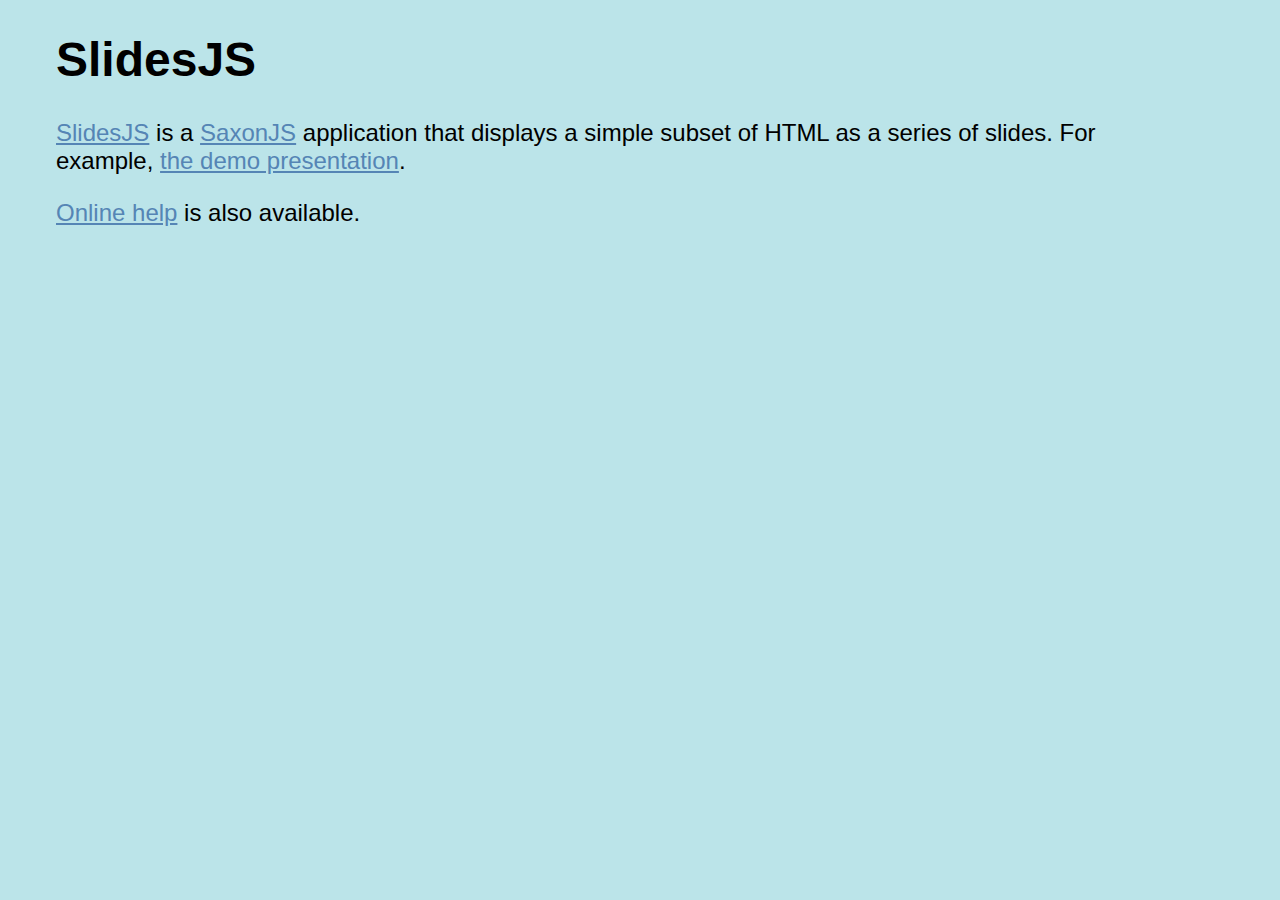
<file: index.html>
<!DOCTYPE html>
<html xmlns="http://www.w3.org/1999/xhtml">
<head>
  <title>SlidesJS</title>
  <meta charset="utf-8" />
  <meta name="viewport" content="width=device-width, initial-scale=1, minimum-scale=1" />
  <meta http-equiv="X-UA-Compatible" content="IE=edge,chrome=1" />
  <link rel="stylesheet" href="css/style.css" />
  <link rel="stylesheet" href="css/prism.css" />
</head>
<body>
<header>
<h1>SlidesJS</h1>
</header>

<main>
<p><a href="https://github.com/Saxonica/SlidesJS/">SlidesJS</a>
is a <a href="https://www.saxonica.com/saxon-js/documentation2/index.html">SaxonJS</a>
application that displays a simple subset of HTML as
a series of slides. For example, <a href="example/">the demo presentation</a>.
</p>

<p><a href="help.html">Online help</a> is also available.</p>
</main>
<script src="js/prism.js"></script>
</body>
</html>
</file>
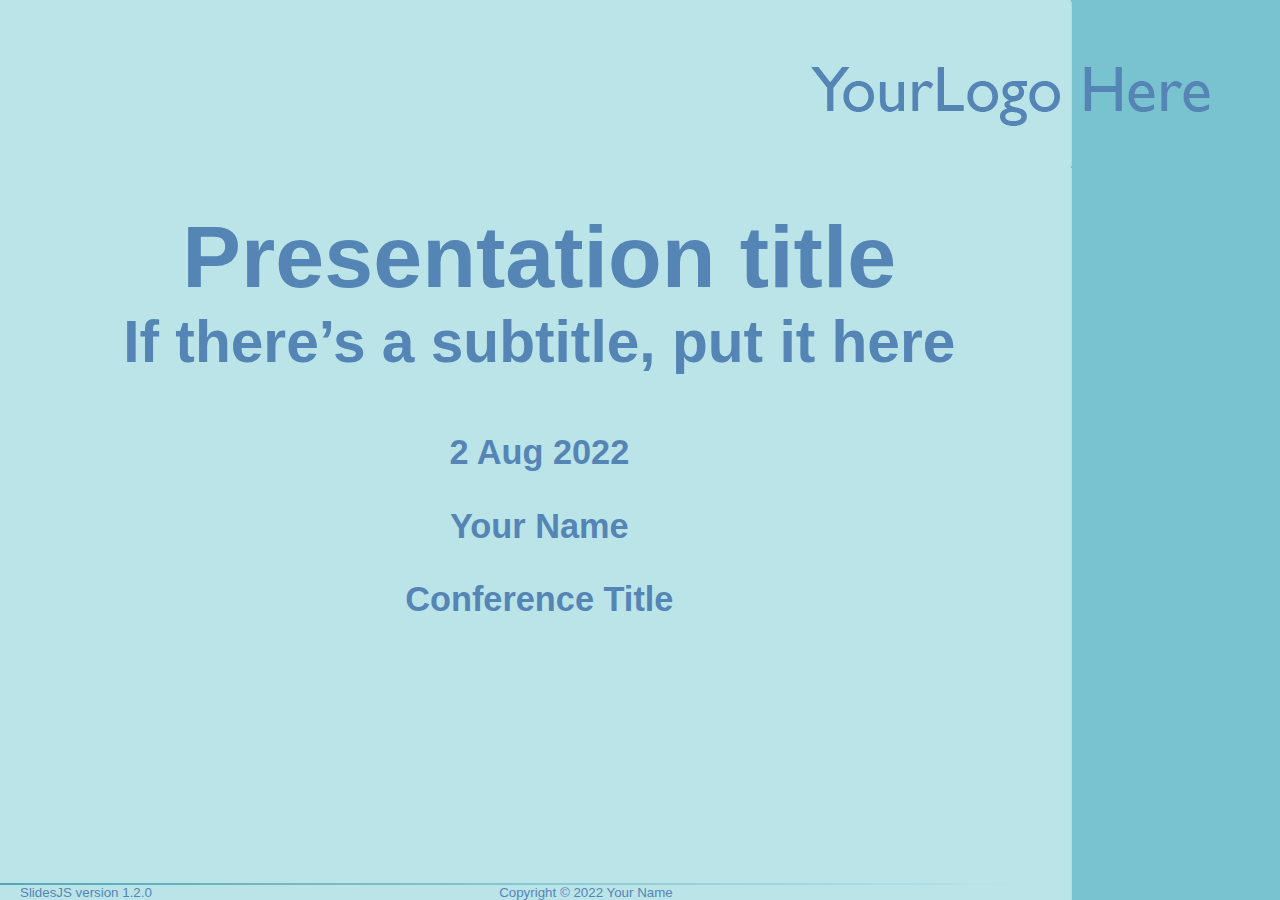
<file: example/index.html>
<!DOCTYPE html>
<html xmlns="http://www.w3.org/1999/xhtml" class="A4">
<head>
  <title>Presentation title</title>
  <meta charset="utf-8" />
  <meta name="viewport" content="width=device-width, initial-scale=1, minimum-scale=1" />
  <meta http-equiv="X-UA-Compatible" content="IE=edge,chrome=1" />
  <meta name="localStorage.key" content="slidesjs" />
  <meta name="timer" content="true"/>
  <meta name="talk-length" content="30"/>
  <script type="text/javascript" src="js/saxon-js/SaxonJS2.rt.js"></script>
  <link rel="stylesheet" href="css/prism.css" />
  <link rel="stylesheet" href="css/slides.css" />
  <link rel="stylesheet" href="css/screen.css" media="screen"/>
  <link rel="stylesheet" href="css/local.css" />
</head>
<body>
  <main id="slidesjs_main">
    <header>
      <h1>Presentation title</h1>
      <h2>If there’s a subtitle, put it here</h2>
      <h3 class="date">2022-08-02</h3>
      <h3 class="author">Your Name</h3>
      <h3 class="conference">Conference Title</h3>
      <div class="abstract">The abstract…</div>
      <div class="copyright">Copyright © 2022 Your Name</div>
    </header>
    <div class="slide">
      <header>
        <h1>First Slide Title</h1>
      </header>
      <ul>
        <li>Bullet one</li>
        <li>Bullet two</li>
        <li>Bullet three</li>
      </ul>
    </div>
    <section>
      <header>
        <h1>Section title</h1>
      </header>
      <div class="slide">
        <header>
          <h1>Section Slide Title</h1>
        </header>
        <ul class="progressive">
          <li>Bullet one</li>
          <li>Bullet two</li>
          <li>Bullet three</li>
        </ul>
        <aside>
          <p>These are speaker notes.</p>
        </aside>
      </div>
      <div class="slide">
        <header>
          <h1>Code sample</h1>
        </header>
        <pre class="language-javascript"><code>class Foo {
  let x = 5;
}</code></pre>
        <aside>
          <p>These are also speaker notes.</p>
        </aside>
      </div>
      <div class="slide">
        <header>
          <h1>Section Slide Title</h1>
        </header>
        <ol class="progressive">
          <li>Bullet one</li>
          <li>Bullet two</li>
          <li>Bullet three</li>
        </ol>
        <aside>
          <p>These are also speaker notes.</p>
        </aside>
      </div>
    </section>
    <div class="slide">
      <header>
        <h1>Thank you</h1>
      </header>
      <ul>
        <li>Color palette from 
        <a href="https://palettes.shecodes.io/">SheCodes</a>.</li>
      </ul>
    </div>
  </main>
  <div id="slidesjs_toc" class="hidden">
  </div>
  <footer class="slidesjs_notes_footer">
    <span id="slidesjs_time"></span>
    <span id="slidesjs_message"></span>
    <span id="slidesjs_time_reset"></span>
  </footer>
  <footer>
    <div class="left">
      <nav id="slidesjs_nav">
      </nav>
      <div id="slidesjs_copyright" class="copyright"></div>
    </div>
    <div id="slidesjs_pageno" class="pageno"></div>
  </footer>
  <script type="text/javascript" src="js/prism.js"></script>
  <script type="text/javascript" src="js/start.js"></script>
</body>
</html>
</file>
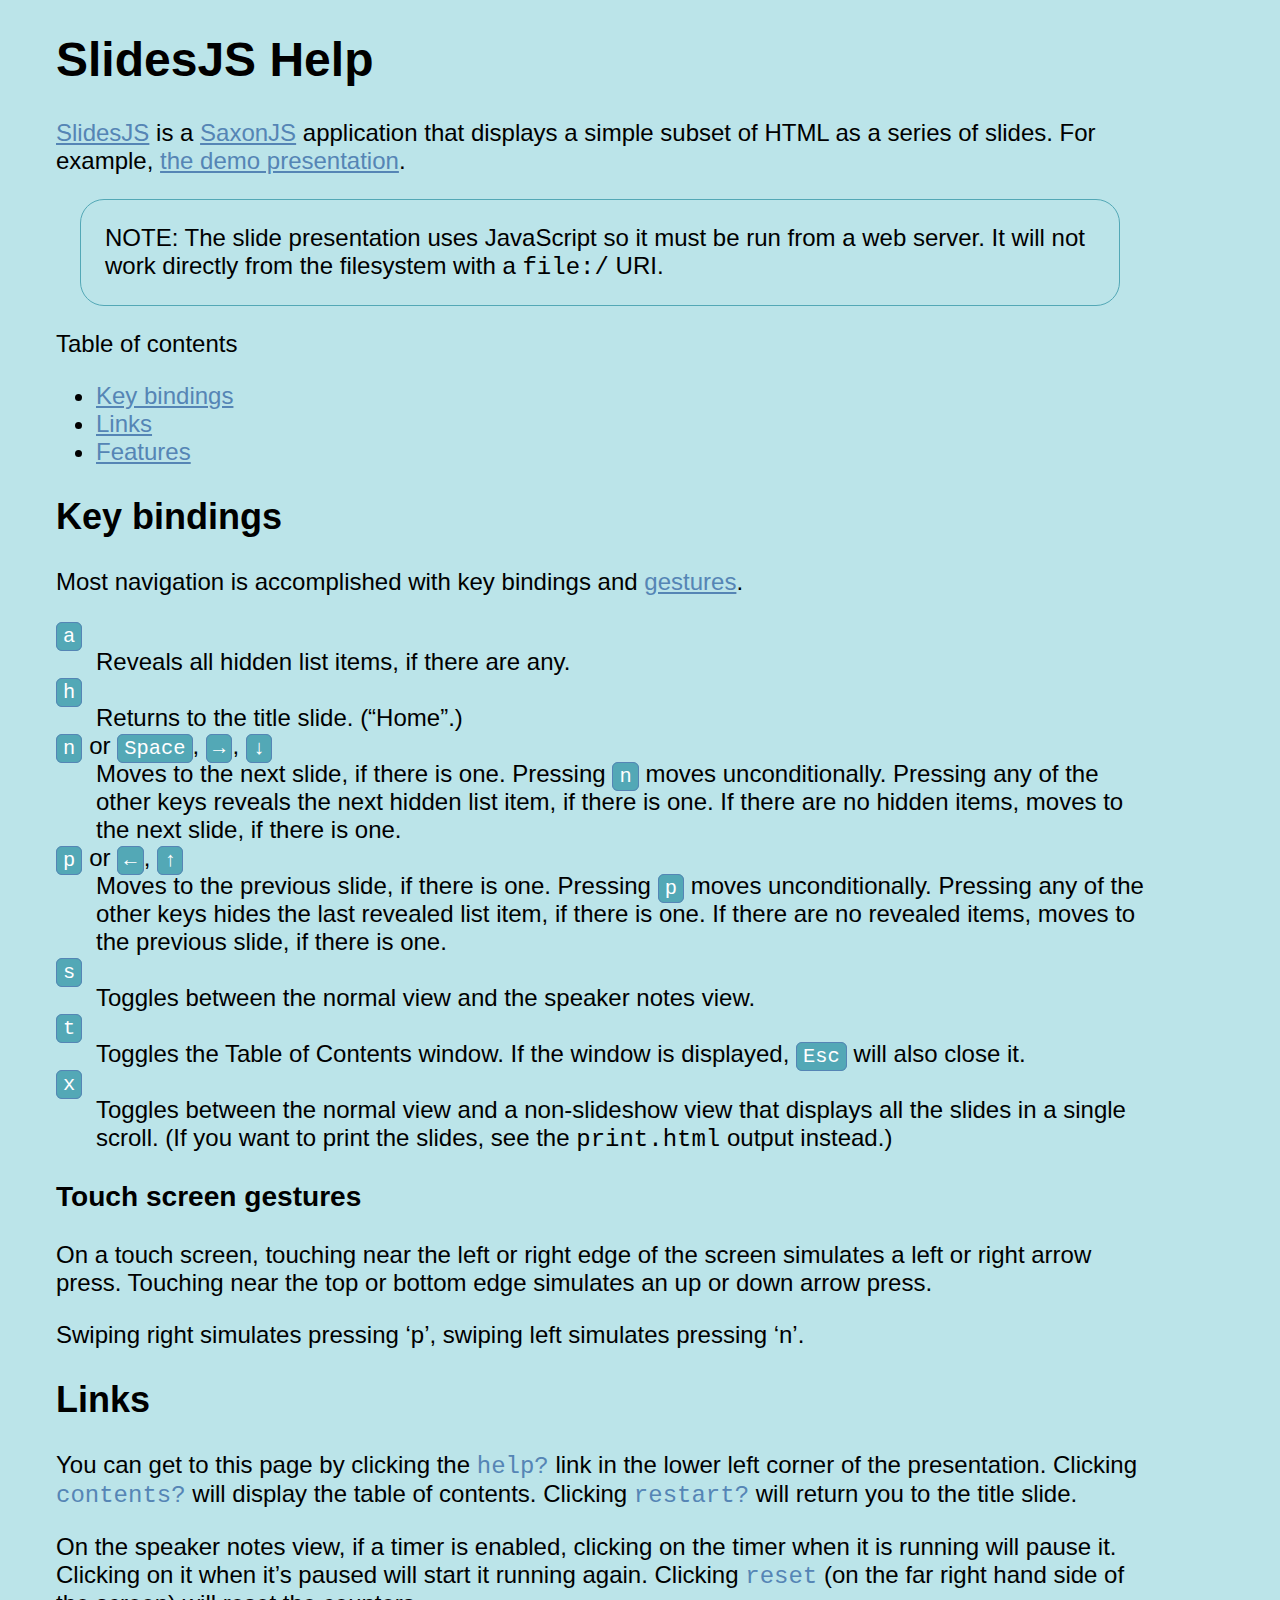
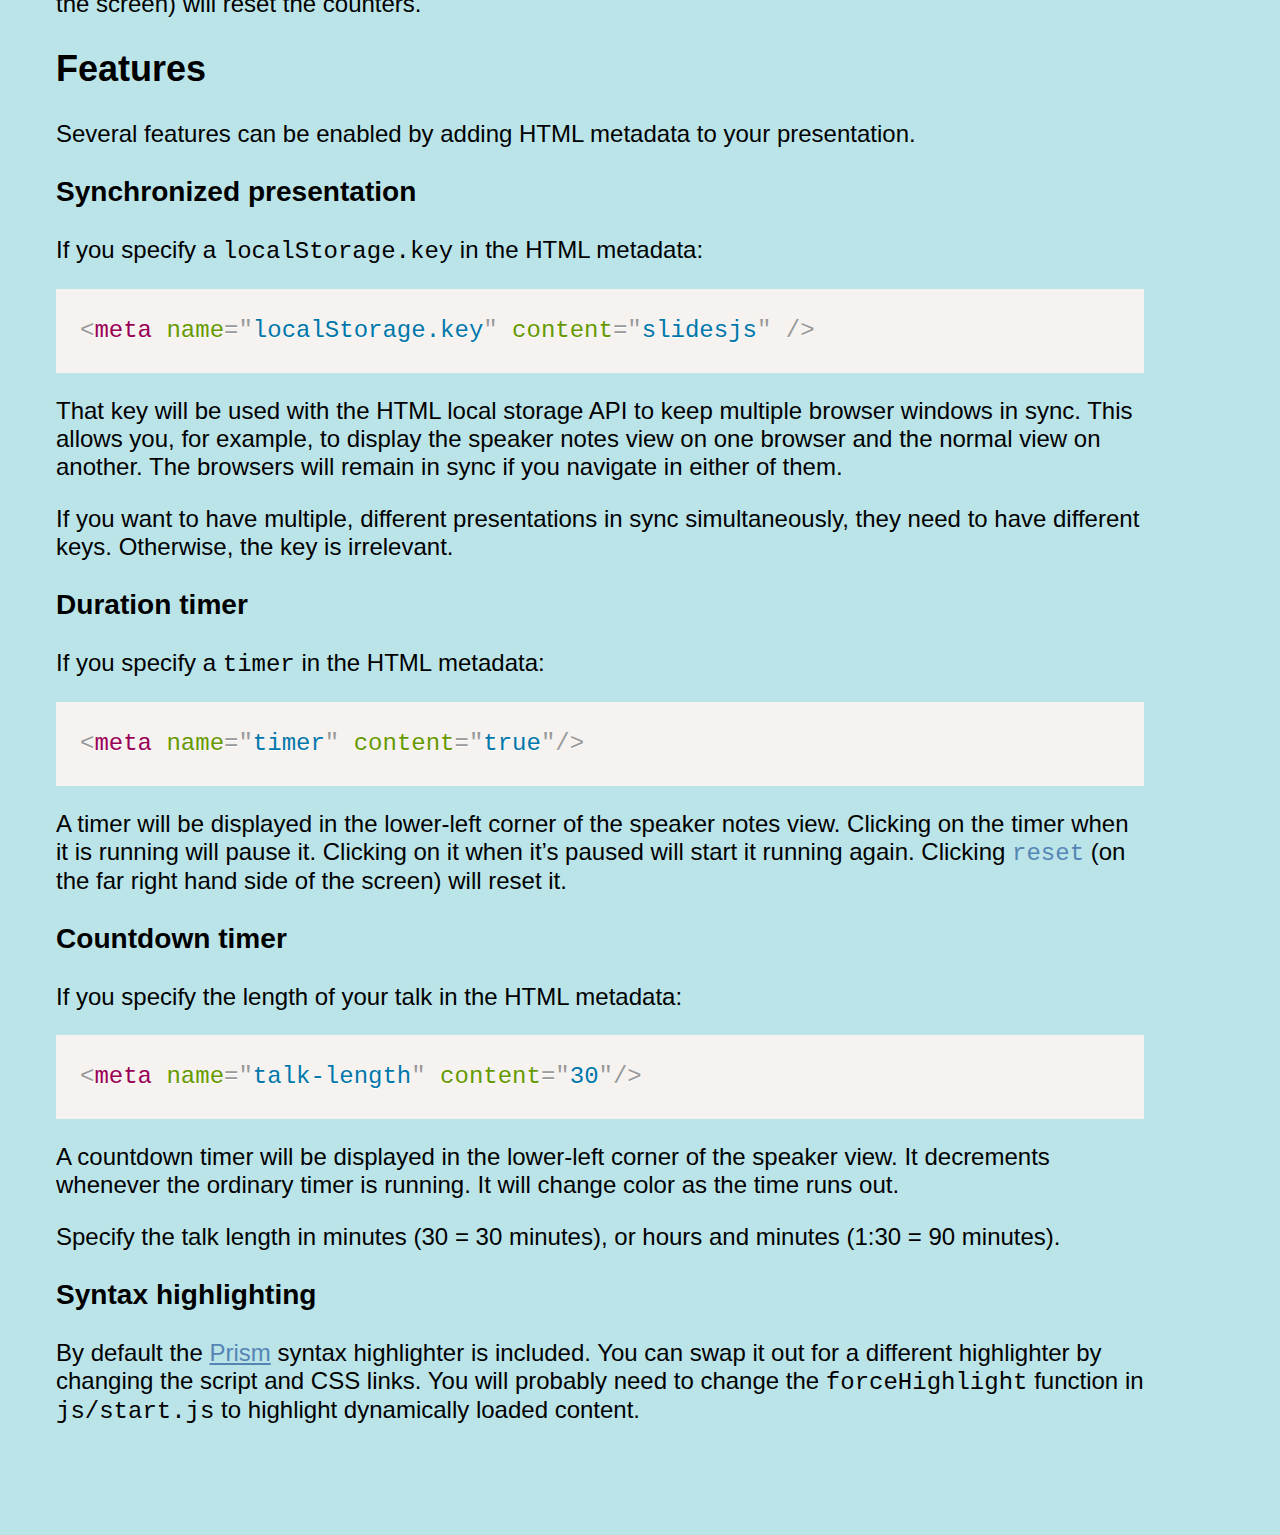
<file: help.html>
<!DOCTYPE html>
<html xmlns="http://www.w3.org/1999/xhtml">
<head>
  <title>SlidesJS Help</title>
  <meta charset="utf-8" />
  <meta name="viewport" content="width=device-width, initial-scale=1, minimum-scale=1" />
  <meta http-equiv="X-UA-Compatible" content="IE=edge,chrome=1" />
  <link rel="stylesheet" href="css/style.css" />
  <link rel="stylesheet" href="css/prism.css" />
</head>
<body>
<header>
<h1>SlidesJS Help</h1>
</header>

<main>
<p><a href="https://github.com/Saxonica/SlidesJS/">SlidesJS</a>
is a <a href="https://www.saxonica.com/saxon-js/documentation2/index.html">SaxonJS</a>
application that displays a simple subset of HTML as
a series of slides. For example, <a href="example/">the demo presentation</a>.
</p>

<div class="note">
<p>NOTE: The slide presentation uses JavaScript so it must be run from a web server.
It will not work directly from the filesystem with a <code>file:/</code> URI.</p>
</div>

<div class="contents">
<p>Table of contents</p>
<ul>
  <li><a href="#bindings">Key bindings</a></li>
  <li><a href="#links">Links</a></li>
  <li><a href="#features">Features</a></li>
</ul>
</div>

<section id="bindings">
<header>
<h2>Key bindings</h2>
</header>

<p>Most navigation is accomplished with key bindings and <a href="#gestures">gestures</a>.</p>

<dl>
<dt>
  <code class="key">a</code>
</dt>
<dd>Reveals all hidden list items, if there are any.
</dd>
<dt>
  <code class="key">h</code>
</dt>
<dd>Returns to the title slide. (“Home”.)
</dd>
<dt>
  <code class="key">n</code> or
  <code class="key">Space</code>,
  <code class="key">→</code>,
  <code class="key">↓</code>
</dt>
<dd>Moves to the next slide, if there is one. Pressing
<code class="key">n</code> moves unconditionally. Pressing
any of the other keys reveals the next hidden list item, if there is one.
If there are no hidden items, moves to the next slide, if there is one.
</dd>
<dt>
  <code class="key">p</code> or
  <code class="key">←</code>,
  <code class="key">↑</code>
</dt>
<dd>Moves to the previous slide, if there is one. Pressing
<code class="key">p</code> moves unconditionally. Pressing
any of the other keys hides the last revealed list item, if there is one.
If there are no revealed items, moves to the previous slide, if there is one.
</dd>
<dt>
  <code class="key">s</code>
</dt>
<dd>Toggles between the normal view and the speaker notes view.
</dd>
<dt>
  <code class="key">t</code>
</dt>
<dd>Toggles the Table of Contents window. If the window is displayed,
<code class="key">Esc</code> will also close it.
</dd>
<dt>
  <code class="key">x</code>
</dt>
<dd>Toggles between the normal view and a non-slideshow view that displays
all the slides in a single scroll. (If you want to print the slides, see the
<code>print.html</code> output instead.)
</dd>
</dl>

<section id="gestures">
<header>
<h3>Touch screen gestures</h3>
</header>

<p>On a touch screen, touching near the left or right edge of the
screen simulates a left or right arrow press. Touching near the top or
bottom edge simulates an up or down arrow press.</p>

<p>Swiping right simulates pressing ‘p’, swiping left simulates
pressing ‘n’.</p>
</section>
</section>

<section id="links">
<header>
<h2>Links</h2>
</header>

<p>You can get to this page by clicking the <code class="link">help?</code> link in the lower
left corner of the presentation. Clicking <code class="link">contents?</code> will
display the table of contents. Clicking <code class="link">restart?</code> will return
you to the title slide.</p>

<p>On the speaker notes view, if a timer is enabled, clicking on the timer
when it is running will pause it. Clicking on it when it’s paused will start it running again.
Clicking <code class="link">reset</code> (on the far right hand side of the screen) will
reset the counters.</p>
</section>

<section id="features">
<header>
<h2>Features</h2>
</header>

<p>Several features can be enabled by adding HTML metadata to your presentation.</p>

<section>
<header>
<h3>Synchronized presentation</h3>
</header>

<p>If you specify a <code>localStorage.key</code> in the HTML metadata:</p>

<pre class="language-xml"
><code>&lt;meta name="localStorage.key" content="slidesjs" /&gt;</code></pre>

<p>That key will be used with the HTML local storage API to keep
multiple browser windows in sync. This allows you, for example, to
display the speaker notes view on one browser and the normal view on
another. The browsers will remain in sync if you navigate in either of
them.</p>

<p>If you want to have multiple, different presentations in sync
simultaneously, they need to have different keys. Otherwise, the key
is irrelevant.</p>
</section>

<section>
<header>
<h3>Duration timer</h3>
</header>

<p>If you specify a <code>timer</code> in the HTML metadata:</p>

<pre class="language-xml"
><code>&lt;meta name="timer" content="true"/&gt;</code></pre>

<p>A timer will be displayed in the lower-left corner of the speaker
notes view. Clicking on the timer when it is running will pause
it. Clicking on it when it’s paused will start it running again.
Clicking <code class="link">reset</code> (on the far right hand side
of the screen) will reset it.</p>
</section>

<section>
<header>
<h3>Countdown timer</h3>
</header>

<p>If you specify the length of your talk in the HTML metadata:</p>

<pre class="language-xml"
><code>&lt;meta name="talk-length" content="30"/&gt;</code></pre>

<p>A countdown timer will be displayed in the lower-left corner of
the speaker view. It decrements whenever the ordinary timer is running.
It will change color as the time runs out.</p>

<p>Specify the talk length in minutes (30 = 30 minutes), or hours and
minutes (1:30 = 90 minutes).</p>
</section>

<section>
<header>
<h3>Syntax highlighting</h3>
</header>

<p>By default the <a href="https://prismjs.com/">Prism</a> syntax highlighter
is included. You can swap it out for a different highlighter by changing the
script and CSS links. You will probably need to change the
<code>forceHighlight</code> function in <code>js/start.js</code> to highlight
dynamically loaded content.</p>
</section>
</section>
</main>
<script src="js/prism.js"></script>
</body>
</html>
</file>
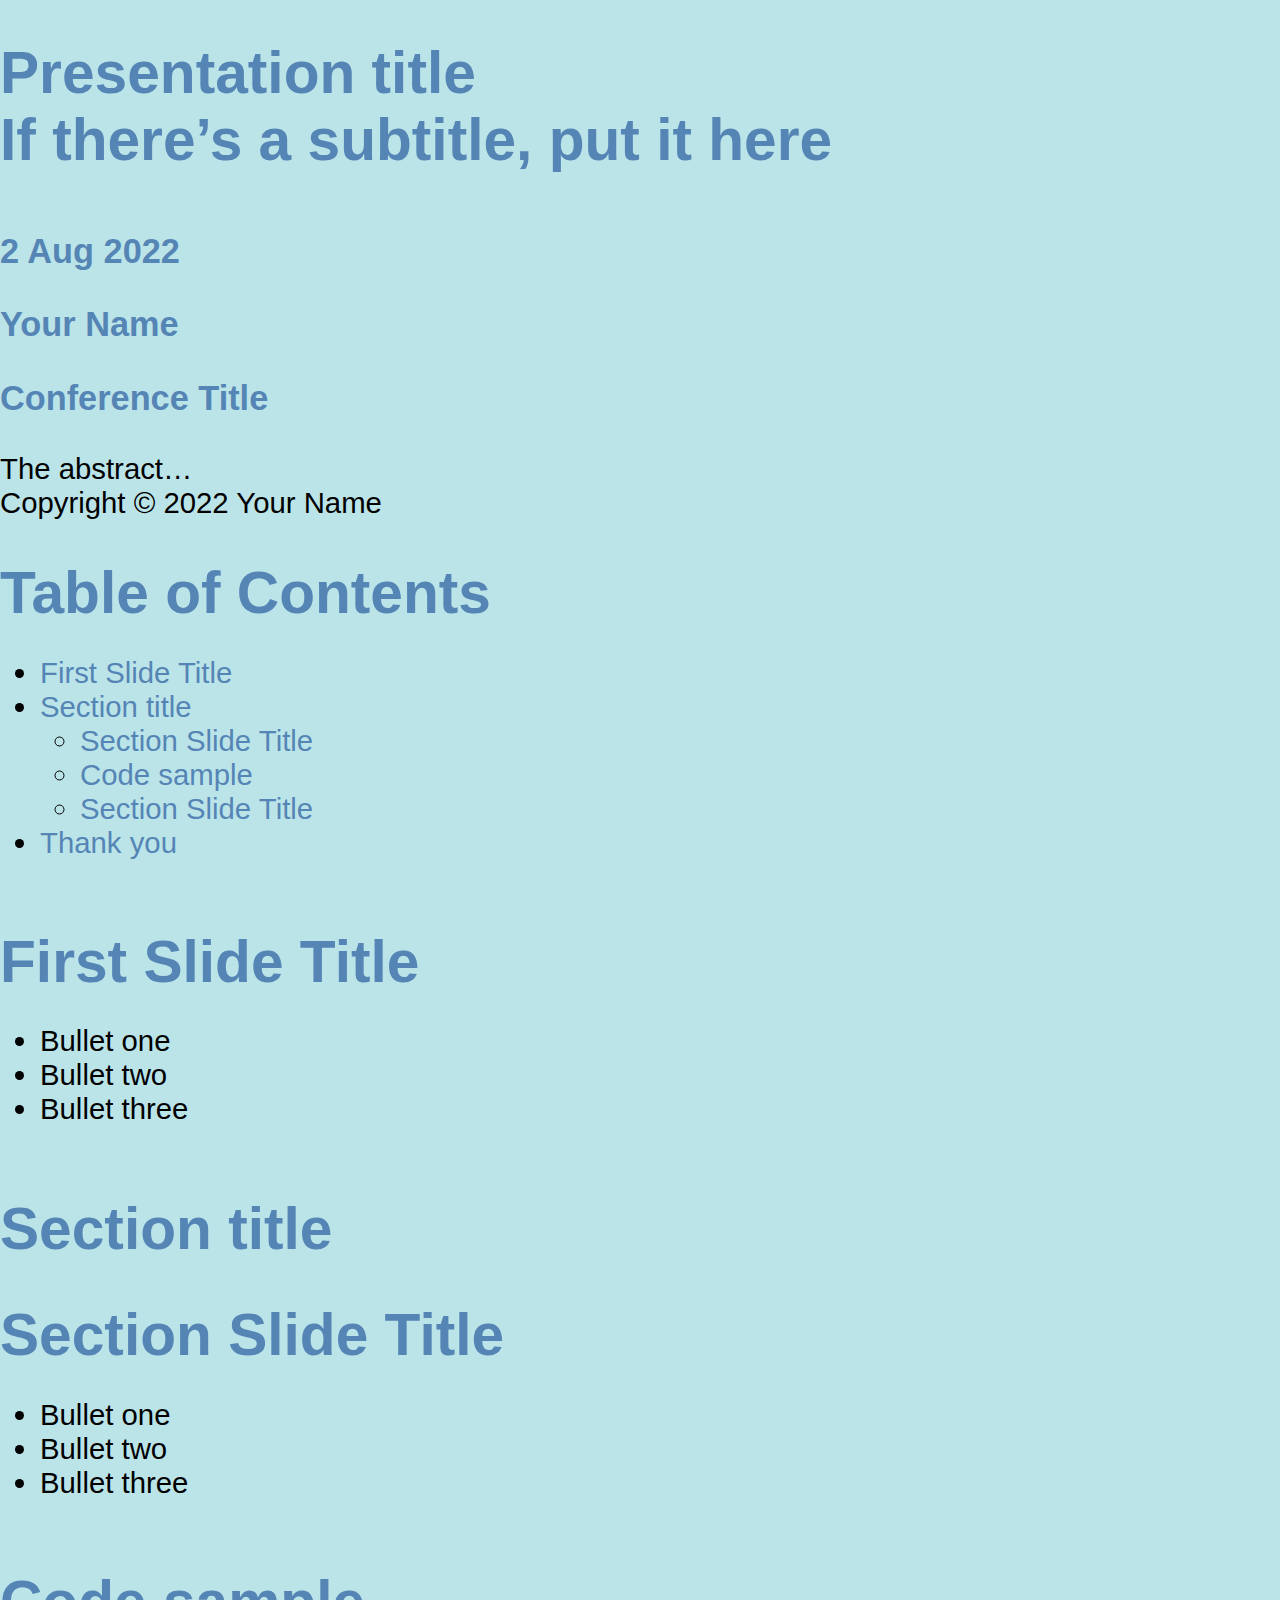
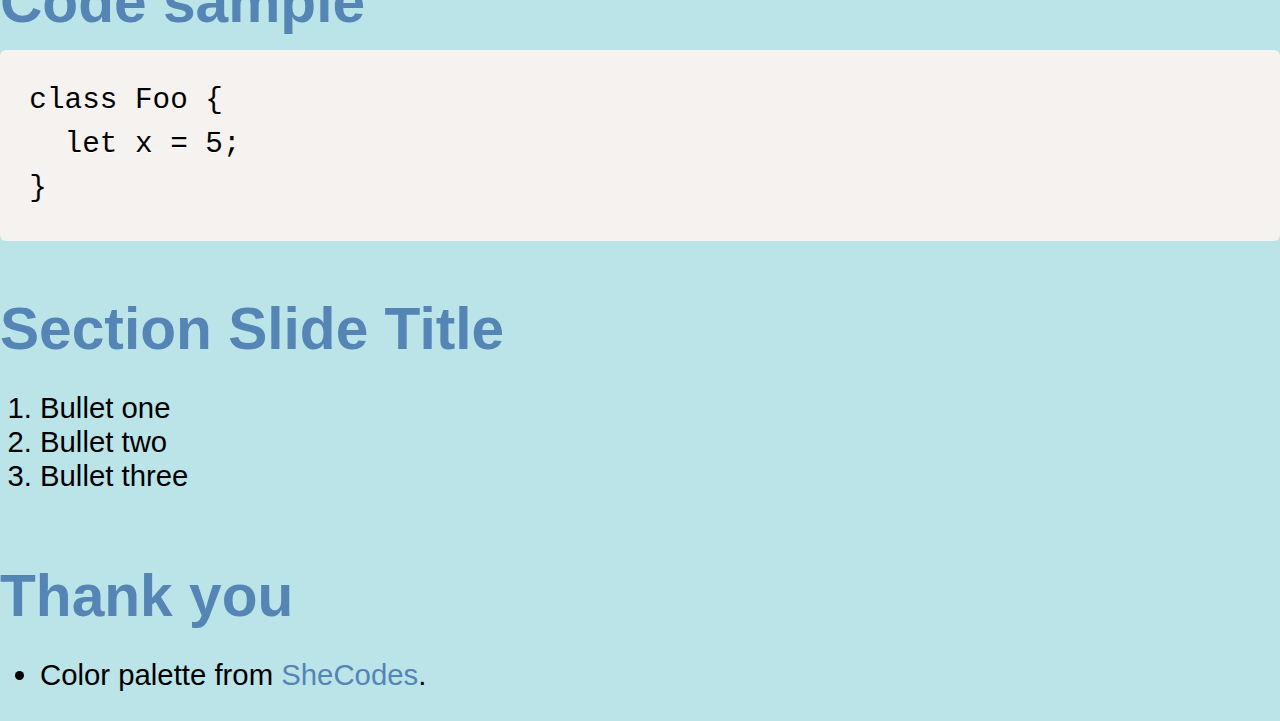
<file: example/print.html>
<?xml version="1.0" encoding="utf-8"?><html xmlns="http://www.w3.org/1999/xhtml" class="A4">
<head>
  <title>Presentation title</title>
  <meta charset="utf-8"/>
  <meta name="viewport" content="width=device-width, initial-scale=1, minimum-scale=1"/>
  <meta http-equiv="X-UA-Compatible" content="IE=edge,chrome=1"/>
  <meta name="localStorage.key" content="slidesjs"/>
  <meta name="timer" content="true"/>
  <meta name="talk-length" content="30"/>
  
  <link rel="stylesheet" href="css/prism.css"/>
  <link rel="stylesheet" href="css/slides.css"/>
  <link rel="stylesheet" href="css/screen.css" media="screen"/>
  <link rel="stylesheet" href="css/local.css"/>
<link rel="stylesheet" href="css/print.css" media="print"/></head>
<body>
  
    <div class="slide titlepage" id="d18aAdBb">
      <h1>Presentation title</h1>
      <h2>If there’s a subtitle, put it here</h2>
      <h3 class="date">2 Aug 2022</h3>
      <h3 class="author">Your Name</h3>
      <h3 class="conference">Conference Title</h3>
      <div class="abstract">The abstract…</div>
      <div class="copyright">Copyright © 2022 Your Name</div>
    </div><div class="slide toc"><header><h1>Table of Contents</h1></header><div><ul><li><span><a href="#d18aAdBdB">First Slide Title</a></span></li><li><span><a href="#d18aAdBfB">Section title</a></span><ul><li><span><a href="#d18aAdBfDb">Section Slide Title</a></span></li><li><span><a href="#d18aAdBfFb">Code sample</a></span></li><li><span><a href="#d18aAdBfHb">Section Slide Title</a></span></li></ul></li><li><span><a href="#d18aAdBhB">Thank you</a></span></li></ul></div></div>
    <div class="slide" id="d18aAdBdB">
      <header>
        <h1>First Slide Title</h1>
      </header>
      <ul>
        <li>Bullet one</li>
        <li>Bullet two</li>
        <li>Bullet three</li>
      </ul>
    </div>
    
      <div class="slide sectiontitle" id="d18aAdBfB">
        <h1>Section title</h1>
      </div>
      <div class="slide" id="d18aAdBfDb">
        <header>
          <h1>Section Slide Title</h1>
        </header>
        <ul class="progressive">
          <li>Bullet one</li>
          <li>Bullet two</li>
          <li>Bullet three</li>
        </ul>
        
      </div>
      <div class="slide" id="d18aAdBfFb">
        <header>
          <h1>Code sample</h1>
        </header>
        <pre class="language-javascript"><code>class Foo {
  let x = 5;
}</code></pre>
        
      </div>
      <div class="slide" id="d18aAdBfHb">
        <header>
          <h1>Section Slide Title</h1>
        </header>
        <ol class="progressive">
          <li>Bullet one</li>
          <li>Bullet two</li>
          <li>Bullet three</li>
        </ol>
        
      </div>
    
    <div class="slide" id="d18aAdBhB">
      <header>
        <h1>Thank you</h1>
      </header>
      <ul>
        <li>Color palette from 
        <a href="https://palettes.shecodes.io/">SheCodes</a>.</li>
      </ul>
    </div>
  
  
  
  
  <script type="text/javascript" src="js/prism.js"/>
  
</body>
</html>
</file>
<file: css/style.css>
:root {
    --symbol-fonts: "Arial Unicode", "Apple Symbols", "Symbol", "Symbola_hint";
    --body-family: "Lucida Sans Unicode", sans-serif, var(--symbol-fonts);
    --title-family: "Lucida Sans Unicode", sans-serif, var(--symbol-fonts);
    --mono-family: "B612 Mono", monospace, var(--symbol-fonts);
    --light-background: #bbe4e9; 
    --dark-background: #53a8b6;
    --dark-foreground: #5585b5;
}

html {
    margin: 0;
    padding: 0;
    height: 100%;
    font-family: var(--body-family);
    font-size: 18pt;
    background-color: var(--light-background);
    max-width: 50rem;
}

body {
    padding-left: 2rem;
    padding-right: 2rem;
    padding-bottom: 4rem;
}

.note {
    border: 1px solid var(--dark-background);
    border-radius: 1em;
    padding-left: 1em;
    padding-right: 1em;
    margin: 1em;
}

a, a:visited, a:link,
.link {
    color: var(--dark-foreground);
}

.key {
    font-family: var(--mono-family);
    background-color: var(--dark-background);
    border: 1px solid var(--dark-foreground);
    color: white;
    border-radius: 6px;
    padding-top: 0.1em;
    padding-bottom: 0.1em;
    padding-left: 0.3em;
    padding-right: 0.3em;
    margin: 0;
    font-size: 85%;
}

@media screen and (min-width: 90rem) {
    .contents {
        width: 10rem;
        position: fixed;
        top: 1rem;
        right: 0;
    }
}
</file>
<file: css/prism.css>
/* PrismJS 1.28.0
https://prismjs.com/download.html#themes=prism&languages=[base64]&plugins=line-highlight+line-numbers */
code[class*=language-],pre[class*=language-]{color:#000;background:0 0;text-shadow:0 1px #fff;font-family:Consolas,Monaco,'Andale Mono','Ubuntu Mono',monospace;font-size:1em;text-align:left;white-space:pre;word-spacing:normal;word-break:normal;word-wrap:normal;line-height:1.5;-moz-tab-size:4;-o-tab-size:4;tab-size:4;-webkit-hyphens:none;-moz-hyphens:none;-ms-hyphens:none;hyphens:none}code[class*=language-] ::-moz-selection,code[class*=language-]::-moz-selection,pre[class*=language-] ::-moz-selection,pre[class*=language-]::-moz-selection{text-shadow:none;background:#b3d4fc}code[class*=language-] ::selection,code[class*=language-]::selection,pre[class*=language-] ::selection,pre[class*=language-]::selection{text-shadow:none;background:#b3d4fc}@media print{code[class*=language-],pre[class*=language-]{text-shadow:none}}pre[class*=language-]{padding:1em;margin:.5em 0;overflow:auto}:not(pre)>code[class*=language-],pre[class*=language-]{background:#f5f2f0}:not(pre)>code[class*=language-]{padding:.1em;border-radius:.3em;white-space:normal}.token.cdata,.token.comment,.token.doctype,.token.prolog{color:#708090}.token.punctuation{color:#999}.token.namespace{opacity:.7}.token.boolean,.token.constant,.token.deleted,.token.number,.token.property,.token.symbol,.token.tag{color:#905}.token.attr-name,.token.builtin,.token.char,.token.inserted,.token.selector,.token.string{color:#690}.language-css .token.string,.style .token.string,.token.entity,.token.operator,.token.url{color:#9a6e3a;background:hsla(0,0%,100%,.5)}.token.atrule,.token.attr-value,.token.keyword{color:#07a}.token.class-name,.token.function{color:#dd4a68}.token.important,.token.regex,.token.variable{color:#e90}.token.bold,.token.important{font-weight:700}.token.italic{font-style:italic}.token.entity{cursor:help}
pre[data-line]{position:relative;padding:1em 0 1em 3em}.line-highlight{position:absolute;left:0;right:0;padding:inherit 0;margin-top:1em;background:hsla(24,20%,50%,.08);background:linear-gradient(to right,hsla(24,20%,50%,.1) 70%,hsla(24,20%,50%,0));pointer-events:none;line-height:inherit;white-space:pre}@media print{.line-highlight{-webkit-print-color-adjust:exact;color-adjust:exact}}.line-highlight:before,.line-highlight[data-end]:after{content:attr(data-start);position:absolute;top:.4em;left:.6em;min-width:1em;padding:0 .5em;background-color:hsla(24,20%,50%,.4);color:#f4f1ef;font:bold 65%/1.5 sans-serif;text-align:center;vertical-align:.3em;border-radius:999px;text-shadow:none;box-shadow:0 1px #fff}.line-highlight[data-end]:after{content:attr(data-end);top:auto;bottom:.4em}.line-numbers .line-highlight:after,.line-numbers .line-highlight:before{content:none}pre[id].linkable-line-numbers span.line-numbers-rows{pointer-events:all}pre[id].linkable-line-numbers span.line-numbers-rows>span:before{cursor:pointer}pre[id].linkable-line-numbers span.line-numbers-rows>span:hover:before{background-color:rgba(128,128,128,.2)}
pre[class*=language-].line-numbers{position:relative;padding-left:3.8em;counter-reset:linenumber}pre[class*=language-].line-numbers>code{position:relative;white-space:inherit}.line-numbers .line-numbers-rows{position:absolute;pointer-events:none;top:0;font-size:100%;left:-3.8em;width:3em;letter-spacing:-1px;border-right:1px solid #999;-webkit-user-select:none;-moz-user-select:none;-ms-user-select:none;user-select:none}.line-numbers-rows>span{display:block;counter-increment:linenumber}.line-numbers-rows>span:before{content:counter(linenumber);color:#999;display:block;padding-right:.8em;text-align:right}
</file>
<file: example/css/prism.css>
/* PrismJS 1.28.0
https://prismjs.com/download.html#themes=prism&languages=[base64]&plugins=line-highlight+line-numbers */
code[class*=language-],pre[class*=language-]{color:#000;background:0 0;text-shadow:0 1px #fff;font-family:Consolas,Monaco,'Andale Mono','Ubuntu Mono',monospace;font-size:1em;text-align:left;white-space:pre;word-spacing:normal;word-break:normal;word-wrap:normal;line-height:1.5;-moz-tab-size:4;-o-tab-size:4;tab-size:4;-webkit-hyphens:none;-moz-hyphens:none;-ms-hyphens:none;hyphens:none}code[class*=language-] ::-moz-selection,code[class*=language-]::-moz-selection,pre[class*=language-] ::-moz-selection,pre[class*=language-]::-moz-selection{text-shadow:none;background:#b3d4fc}code[class*=language-] ::selection,code[class*=language-]::selection,pre[class*=language-] ::selection,pre[class*=language-]::selection{text-shadow:none;background:#b3d4fc}@media print{code[class*=language-],pre[class*=language-]{text-shadow:none}}pre[class*=language-]{padding:1em;margin:.5em 0;overflow:auto}:not(pre)>code[class*=language-],pre[class*=language-]{background:#f5f2f0}:not(pre)>code[class*=language-]{padding:.1em;border-radius:.3em;white-space:normal}.token.cdata,.token.comment,.token.doctype,.token.prolog{color:#708090}.token.punctuation{color:#999}.token.namespace{opacity:.7}.token.boolean,.token.constant,.token.deleted,.token.number,.token.property,.token.symbol,.token.tag{color:#905}.token.attr-name,.token.builtin,.token.char,.token.inserted,.token.selector,.token.string{color:#690}.language-css .token.string,.style .token.string,.token.entity,.token.operator,.token.url{color:#9a6e3a;background:hsla(0,0%,100%,.5)}.token.atrule,.token.attr-value,.token.keyword{color:#07a}.token.class-name,.token.function{color:#dd4a68}.token.important,.token.regex,.token.variable{color:#e90}.token.bold,.token.important{font-weight:700}.token.italic{font-style:italic}.token.entity{cursor:help}
pre[data-line]{position:relative;padding:1em 0 1em 3em}.line-highlight{position:absolute;left:0;right:0;padding:inherit 0;margin-top:1em;background:hsla(24,20%,50%,.08);background:linear-gradient(to right,hsla(24,20%,50%,.1) 70%,hsla(24,20%,50%,0));pointer-events:none;line-height:inherit;white-space:pre}@media print{.line-highlight{-webkit-print-color-adjust:exact;color-adjust:exact}}.line-highlight:before,.line-highlight[data-end]:after{content:attr(data-start);position:absolute;top:.4em;left:.6em;min-width:1em;padding:0 .5em;background-color:hsla(24,20%,50%,.4);color:#f4f1ef;font:bold 65%/1.5 sans-serif;text-align:center;vertical-align:.3em;border-radius:999px;text-shadow:none;box-shadow:0 1px #fff}.line-highlight[data-end]:after{content:attr(data-end);top:auto;bottom:.4em}.line-numbers .line-highlight:after,.line-numbers .line-highlight:before{content:none}pre[id].linkable-line-numbers span.line-numbers-rows{pointer-events:all}pre[id].linkable-line-numbers span.line-numbers-rows>span:before{cursor:pointer}pre[id].linkable-line-numbers span.line-numbers-rows>span:hover:before{background-color:rgba(128,128,128,.2)}
pre[class*=language-].line-numbers{position:relative;padding-left:3.8em;counter-reset:linenumber}pre[class*=language-].line-numbers>code{position:relative;white-space:inherit}.line-numbers .line-numbers-rows{position:absolute;pointer-events:none;top:0;font-size:100%;left:-3.8em;width:3em;letter-spacing:-1px;border-right:1px solid #999;-webkit-user-select:none;-moz-user-select:none;-ms-user-select:none;user-select:none}.line-numbers-rows>span{display:block;counter-increment:linenumber}.line-numbers-rows>span:before{content:counter(linenumber);color:#999;display:block;padding-right:.8em;text-align:right}
</file>
<file: example/css/slides.css>
/* Slides */

:root {
    --symbol-fonts: "Arial Unicode", "Apple Symbols", "Symbol", "Symbola_hint";
    --body-family: "Lucida Sans Unicode", sans-serif, var(--symbol-fonts);
    --title-family: "Lucida Sans Unicode", sans-serif, var(--symbol-fonts);
    --mono-family: "B612 Mono", monospace, var(--symbol-fonts);
    --light-background: #bbe4e9; 
    --dark-background: #53a8b6;
    --dark-foreground: #5585b5;
}

html {
    margin: 0;
    padding: 0;
    height: 100%;
    font-family: var(--body-family);
    font-size: 22pt;
}

body.titlepage main,
body.section main {
    padding-top: 4rem;
    text-align: center;
}

body.titlepage h1 {
    font-size: 3rem;
}

body.none main > div {
    border: 2px solid var(--dark-background);
    border-radius: 10px;
    padding: 1em;
    margin: 1em;
}

.s_titlepage, .s_section {
    text-align: center;
}

.s_section h1 {
    padding-bottom: 2rem;
}

footer {
    font-size: 10pt;
    color: var(--dark-foreground);
}

body.titlepage footer .pageno {
    display: none;
}

footer .left {
    display: inline-block;
    padding-left: 20px;
    width: calc(100% - 280px);
    text-align: center;
    border-left-width: 0;
    border-right-width: 0;
    border-top-width: 2px;
    border-bottom-width: 0;
    border-style: solid;
    border-image: linear-gradient(to right, var(--dark-background), var(--light-background)) 1;
}

footer .pageno {
    display: inline-block;
    color: var(--dark-foreground);
    float: right;
    padding-right: 20px;
}

footer nav {
    float: left;
}

.slidesjs_notes_footer {
    display: none;
    padding-left: 20px;
}

body.notespage .slidesjs_notes_footer {
    display: block;
}

main {
    width: calc(100% - 260px);
    margin: 1rem;
}

h1, h2, h3, h4, h5, h6 {
    color: var(--dark-foreground);
    font-family: var(--title-family);
}

h1 {
    margin-bottom: 0;
}

h2 {
    margin-top: 2rem;
}

h1 + h2 {
    font-size: 2rem;
    margin-top: 0;
    margin-bottom: 2rem;
}

h2.author {
    margin-top: 0;
    margin-bottom: 0;
}

pre {
    background-color: var(--dark-background);
    padding: 6px;
    border-radius: 6px;
}

pre,
pre[class*="language-"] {
    font-family: var(--mono-family);
}

p code {
    font-family: var(--mono-family);
    border: 1px solid var(--dark-background);
    border-radius: 6px;
    padding-top: 0.1em;
    padding-bottom: 0.1em;
    padding-left: 0.3em;
    padding-right: 0.3em;
    margin: 0;
    font-size: 90%;
    white-space: nowrap;
}

.strike {
    text-decoration: line-through;
}

.unrevealed {
    display: none;
}

.slidenotes {
    position: absolute;
    border: 1px solid black;
    right: 10px;
    top: 10px;
    width: 40%;
    font-size: 75%;
    background-color: var(--light-background);
}

.speakernotes {
    display: none;
}

#slidesjs_toc {
    margin: 1em;
    border: 4px solid var(--dark-background);
    border-radius: 4px;
    position: absolute;
    top: 1rem;
    left: 1rem;
    width: 50%;
    height: 80%;
    background-color: var(--light-background);
    overflow: scroll;
}

#slidesjs_toc > div {
    margin-left: 1em;
}

#slidesjs_toc header h1 {
    font-size: 1rem;
    padding: 0;
    margin: 0;
    padding-left: 1em;
    padding-top: 0.5em;
}

.hidden {
    display: none;
}

a, a:link, a:visited {
    color: var(--dark-foreground);
    text-decoration: none;
}

.link {
    color: var(--dark-foreground);
    cursor: pointer;
}

#slidesjs_time {
    font-weight: bold;
}

#slidesjs_time_reset {
    float: right;
    padding-right: 20px;
    cursor: pointer;
}

#slidesjs_pause {
    padding-right: 1em;
}

.slidesjs_paused {
    color: red;
}

.remaining {
    padding-left: 1em;
}

.warning-yellow {
    font-weight: bold;
    padding-left: 1em;
    padding-right: 1em;
    color: #ff7700;
}

.warning-orange {
    font-weight: bold;
    padding-left: 1em;
    padding-right: 1em;
    border-radius: 4px;
    color: red;
}

.warning-red,
.warning-overrun {
    font-weight: bold;
    padding-left: 1em;
    padding-right: 1em;
    border-radius: 4px;
    color: white;
    background-color: red;
}
</file>
<file: example/css/screen.css>
/* Rules that apply only to browsers */
body {
    margin: 0;
    padding: 0;
    background-color: var(--light-background);
    height: 100%;
    display: grid;
    grid-template-rows: 1fr auto auto;
    grid-template-columns: 100%;
}

body.slide {
    background-image: url('../img/slide-background.png');
    background-repeat: no-repeat;
    background-position: bottom right;
    background-attachment: fixed;
}

body.titlepage,
body.section {
    background-image: url('../img/title-background.png');
    background-repeat: no-repeat;
    background-position: top right;
    background-attachment: fixed;
}
</file>
<file: example/css/local.css>
/* Put your local styles here */
</file>
<file: example/css/print.css>
/* Print styles */

:root {
    --margin: 1in;
    font-size: 18pt;
}

@page {
    margin: 1in;
    counter-reset: footnote;
    @top-left {
        content: "";
    }
    @top-center {
        content: "";
    }
    @top-right {
        content: "";
    }
    @bottom-left {
        content: "";
    }
    @bottom-center {
        content: "";
    }
    @bottom-right {
        content: "";
    }
}

@page A4-slide {
    size: A4 landscape;
    @top-center {
        font-size: 12pt;
        color: #7f7f7f;
        content: string(RunningHead);
    }
    @bottom-center {
        font-size: 12pt;
        color: #7f7f7f;
        content: string(Copyright);
    }
    @bottom-right {
        font-size: 12pt;
        content: counter(page);
    }
    @footnote {
        float: bottom page;
        border-top: thin solid black;
        border-length: 30%;
        padding-top: 0.5em;
    }
}

@page A4-slide:first {
    size: A4 landscape;
    @top-center {
        content: ""
    }
    @bottom-center {
        font-size: 12pt;
        color: #7f7f7f;
        content: string(Copyright);
    }
    @bottom-right {
        font-size: 12pt;
        content: counter(page);
    }
    @footnote {
        float: bottom page;
        border-top: thin solid black;
        border-length: 30%;
        padding-top: 0.5em;
    }
}

@page A4-title {
    size: A4 landscape;
    @top-center {
        content: "";
    }
}

@page Letter-slide {
    size: Letter landscape;
    @top-center {
        font-size: 12pt;
        color: #7f7f7f;
        content: string(RunningHead);
    }
    @bottom-center {
        font-size: 12pt;
        color: #7f7f7f;
        content: string(Copyright);
    }
    @bottom-right {
        font-size: 12pt;
        content: counter(page);
    }
    @footnote {
        float: bottom page;
        border-top: thin solid black;
        border-length: 30%;
        padding-top: 0.5em;
    }
}

@page Letter-slide:first {
    size: Letter landscape;
    @top-center {
        content: "";
    }
    @bottom-center {
        font-size: 12pt;
        color: #7f7f7f;
        content: string(Copyright);
    }
    @bottom-right {
        font-size: 12pt;
        content: counter(page);
    }
    @footnote {
        float: bottom page;
        border-top: thin solid black;
        border-length: 30%;
        padding-top: 0.5em;
    }
}

@page Letter-title {
    size: Letter landscape;
    @top-center {
        content: "";
    }
}

/* ============================================================ */
/* Pick the correct page style to start */

html body,
html.A4 body {
    page: A4-title;
}

html.Letter body {
    page: Letter-title;
}

html div.slide,
html.A4 div.slide {
    page: A4-slide;
}

html.Letter div.slide {
    page: Letter-slide;
}

html div.titlepage,
html.A4 div.titlepage {
    page: A4-title;
}

html.Letter div.titlepage {
    page: Letter-title;
}

div.slide {
    break-before: page;
}

/* ============================================================ */

h1 {
    margin-top: 0;
    padding-top: 0;
    string-set: RunningHead content()
}

.titlepage {
    text-align: center;
}

.titlepage h1 {
    padding-top: 15%;
}

.sectiontitle h1 {
    text-align: center;
    padding-top: 15%;
}

.abstract {
    display: none;
}

.copyright {
    display: none;
    string-set: Copyright content()
}

a, a:link, a:visited,
.link {
    color: black;
}

.toc div {
    margin-top: 1em;
    font-size: 12pt;
    column-count: 2;
    column-fill: auto;
}

.toc a::after {
    content: leader(dotted) " " target-counter(attr(href url), page);
}
</file>
